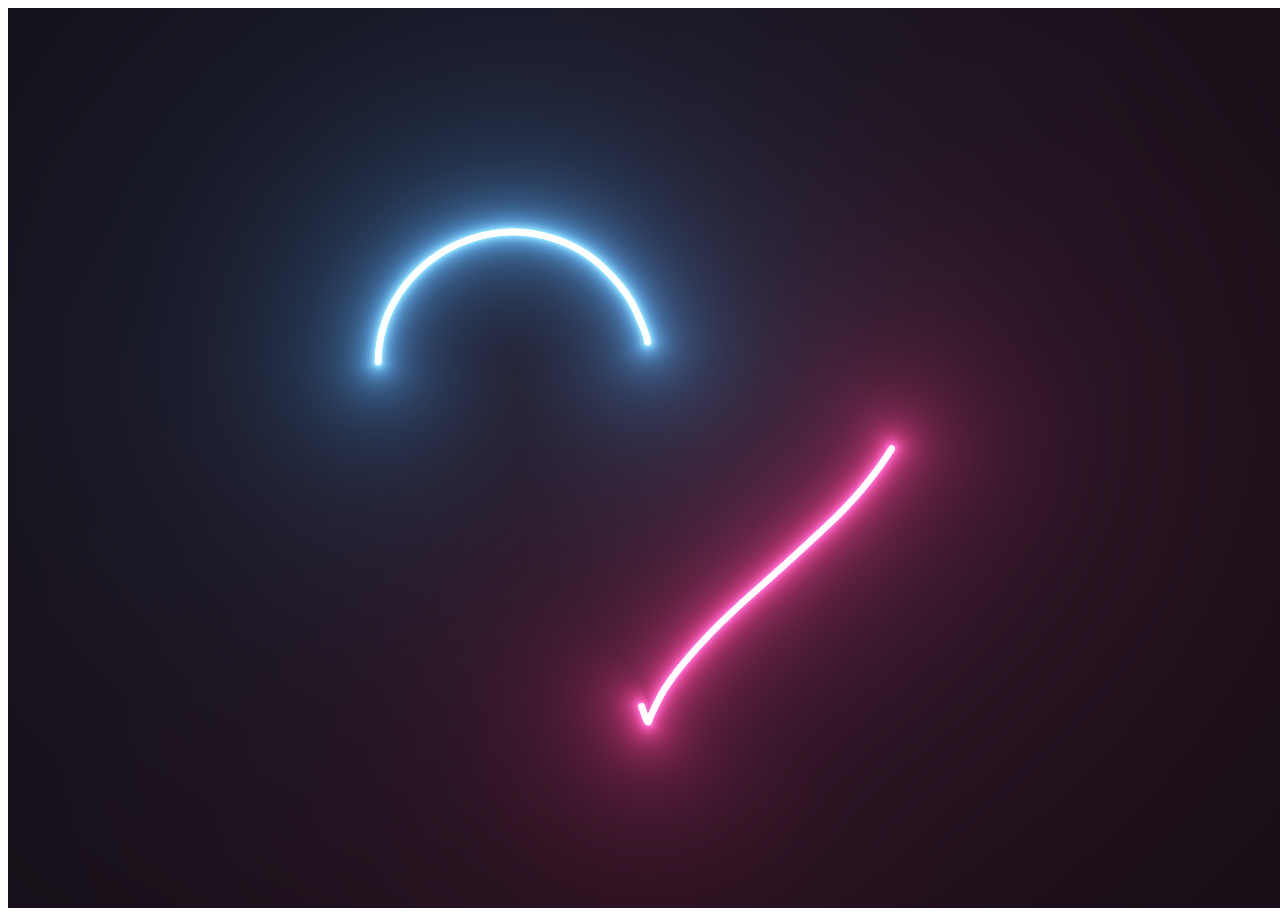
<file: index.html>
<!DOCTYPE html>
<html lang="en">
<head>
  <title>corazon</title>
  <link rel="stylesheet" href="style.css">
  <canvas id="canvas" width="2501" height="1000"></canvas>
</head>
<body>
  <script src="script.js"></script>
</body>
</html>
</file>
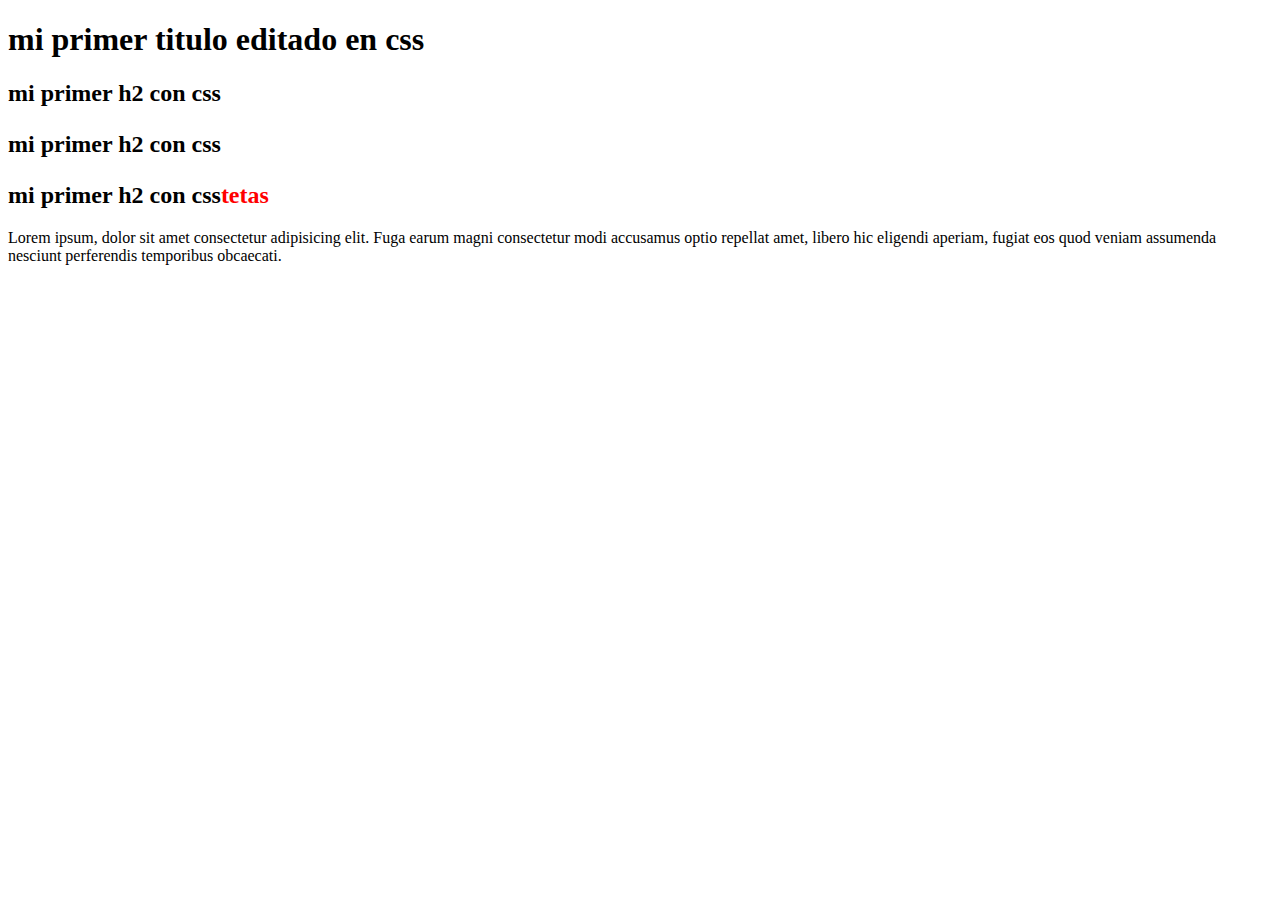
<file: index2.html>
<!DOCTYPE html>
<html lang="en">
<head>
  <link rel="stylesheet" type="text/css" href="style.css">
  <meta charset="UTF-8">
  <meta http-equiv="X-UA-Compatible" content="IE=edge">
  <meta name="viewport" content="width=device-width, initial-scale=1.0">
  <title>aprendiendo css con @soydalton</title>
</head>
<body>
  <h1>mi primer titulo editado en css</h1>
  <h2 id="id-element" rancio="si">mi primer h2 con css</h2>
  <h2 class = "h2-class"><p>mi primer h2 con css</p></h2>
  <h2><b>mi primer h2 con css<span>tetas</span></b></h2>
  <p>Lorem ipsum, dolor sit amet consectetur adipisicing elit. Fuga earum magni consectetur modi accusamus optio repellat amet, libero hic eligendi aperiam, fugiat eos quod veniam assumenda nesciunt perferendis temporibus obcaecati.</p>
</body>
</html>
</file>
<file: style.css>
h2 b span {
  color: red;
}
</file>
